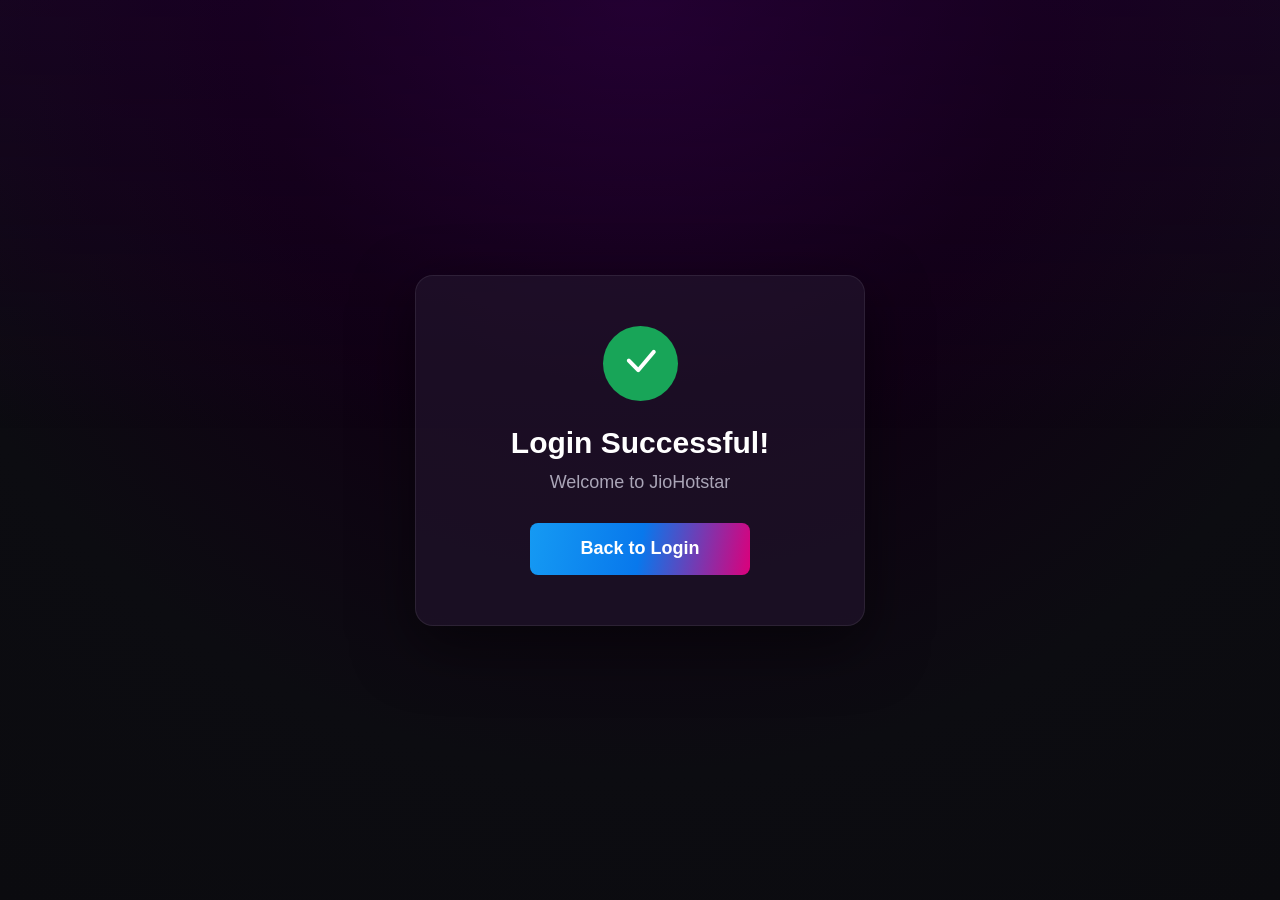
<file: success.html>
<!DOCTYPE html>
<html lang="en">

<head>

    <meta charset="UTF-8">

    <meta name="viewport"
        content="width=device-width, initial-scale=1.0">

    <title>Login Successful</title>

    <link rel="stylesheet"
        href="https://cdn.jsdelivr.net/npm/bootstrap-icons@1.11.3/font/bootstrap-icons.min.css">

    <link rel="stylesheet" href="style.css">

</head>


<body class="success-page">


    <div class="success-container">


        <div class="success-icon">

            <i class="bi bi-check-lg"></i>

        </div>


        <h1>
            Login Successful!
        </h1>


        <p>
            Welcome to JioHotstar
        </p>


        <a href="index.html" class="back-button">
            Back to Login
        </a>


    </div>


</body>

</html>
</file>
<file: style.css>
* {
    margin: 0;
    padding: 0;
    box-sizing: border-box;
}
html,
body {
    width: 100%;
    min-height: 100%;
}
body {
    min-height: 100vh;
    font-family: Arial, Helvetica, sans-serif;
    color: white;
    overflow-x: hidden;
    background:
        radial-gradient(
            circle at 50% -20%,
            #21002d 0%,
            #100014 28%,
            #0c0c11 58%,
            #0b0b0f 100%
        );
}
body::before {
    content: "";
    position: fixed;
    left: 0;
    top: 0;
    width: 100%;
    height: 430px;
    pointer-events: none;
    background:
        linear-gradient(
            180deg,
            rgba(40, 0, 60, 0.35),
            rgba(10, 10, 15, 0)
        );
    z-index: -2;
}
.star {
    position: fixed;
    color: #77727f;
    opacity: 0.65;
    pointer-events: none;
}
.star-one {
    left: 35px;
    top: 125px;
    color: #ffffff;
    font-size: 43px;
}
.star-one {
    left: 25px;
    top: 25px;
}
.star-two {
    left: 275px;
    top: 112px;
    font-size: 10px;
}
.star-three {
    left: 460px;
    top: 110px;
    font-size: 8px;
}
.star-four {
    left: 704px;
    top: 95px;
    font-size: 8px;
}
.star-five {
    left: 885px;
    top: 125px;
    font-size: 7px;
}
.star-six {
    left: 1055px;
    top: 110px;
    font-size: 8px;
}
.star-seven {
    left: 1260px;
    top: 135px;
    font-size: 7px;
}
.star-eight {
    right: 160px;
    top: 105px;
    font-size: 8px;
}
.sidebar {
    position: fixed;
    left: 0;
    top: 0;
    width: 82px;
    height: 100vh;
    padding-top: 265px;
    padding-left: 43px;
    z-index: 50;
    display: flex;
    flex-direction: column;
    gap: 25px;
    transition: width 0.4s ease;
}
.sidebar {
    padding-top: 195px;
}

.sidebar:hover {
    width: 235px;
}

.menu-item {
    width: 175px;
    height: 32px;
    display: flex;
    align-items: center;
    color: #9e9ca2;
    cursor: pointer;
    position: relative;
    transition:
        color 0.3s ease,
        transform 0.3s ease;
}
.menu-item i {
    width: 25px;
    min-width: 25px;
    display: flex;
    justify-content: center;
    align-items: center;
    font-size: 20px;
    transition:
        transform 0.3s ease,
        color 0.3s ease;
}
.menu-item span {
    margin-left: 20px;
    font-size: 20px;
    font-weight: 600;
    white-space: nowrap;
    opacity: 0;
    transform: translateX(-20px);
    pointer-events: none;
    transition:
        opacity 0.25s ease,
        transform 0.35s ease;
}
.sidebar:hover .menu-item span {
    opacity: 1;
    transform: translateX(0);
}
.menu-item:hover {
    color: white;
    transform: translateX(3px);
}
.menu-item:hover i {
    color: white;
    transform: scale(1.08);
}
.menu-item.active {
    color: white;
}
.menu-item.active i {
    color: white;
}
.help-button {
    position: fixed;
    right: 74px;
    top: 147px;
    width: 260px;
    height: 56px;
    border: none;
    border-radius: 9px;
    background:
        rgba(61, 28, 69, 0.65);
    color: white;
    display: flex;
    align-items: center;
    justify-content: center;
    gap: 10px;
    font-size: 20px;
    font-weight: 700;
    cursor: pointer;
    z-index: 40;
    transition:
        background 0.3s ease,
        transform 0.3s ease;
}
.help-button {
    top: 55px;
}
.help-button i {
    font-size: 22px;
}
.help-button:hover {
    background:
        rgba(83, 38, 94, 0.8);
    transform: scale(1.02);
}
.main-content {
    width: 100%;
    min-height: 100vh;
    display: flex;
    flex-direction: column;
    align-items: center;
    padding-top: 245px;
    padding-left: 30px;
}
.logo {
    width: 400px;
    height: 165px;
    display: flex;
    align-items: center;
    justify-content: center;
    margin-bottom: 5px;
}
.logo img {
    width: 400px;
    height: 165px;
    object-fit: contain;
    display: block;
}
.main-content h1 {
    margin-top: 3px;
    font-size: 31px;
    line-height: 1.2;
    font-weight: 700;
    letter-spacing: -0.5px;
}
.main-content {
    padding-top: 155px;
}
.description {
    margin-top: 12px;
    color: #aaa5b7;
    font-size: 18px;
    font-weight: 400;
    text-align: center;
}
.login-button {
    margin-top: 29px;
    width: 260px;
    height: 57px;
    border-radius: 8px;
    display: flex;
    align-items: center;
    justify-content: center;
    text-decoration: none;
    color: white;
    font-size: 20px;
    font-weight: 700;
    background:
        linear-gradient(
            100deg,
            #159af3 0%,
            #0878ec 48%,
            #dc007b 100%
        );
    transition:
        transform 0.2s ease,
        box-shadow 0.2s ease;
}
.login-button:hover {
    transform: scale(1.02);
    box-shadow:
        0 8px 25px rgba(10, 130, 255, 0.25);
}
.login-button:active {
    transform: scale(0.97);
}
@media (max-width: 900px) {
    .help-button {
        right: 25px;
        top: 35px;
    }
    .main-content {
        padding-left: 20px;
    }
}
@media (max-width: 650px) {
    .sidebar {
        width: 60px;
        padding-left: 18px;
        padding-top: 180px;
    }
    .sidebar:hover {
        width: 205px;
    }
    .help-button {
        width: 190px;
        height: 48px;
        font-size: 15px;
        right: 15px;
        top: 25px; 
    }
    .main-content {
        padding-top: 230px;
        padding-left: 0;
    }
    .logo {
        width: 320px;
        height: auto;
    }
    .logo img {
        width: 320px;
        height: auto;
    }
    .main-content h1 {
        font-size: 25px;
    }
    .description {
        width: 90%;
        font-size: 15px;
        line-height: 1.5;
    }
    .login-button {
        width: 230px;
    }
}
.success-page {
    min-height: 100vh;
    display: flex;
    align-items: center;
    justify-content: center;
    background:
        radial-gradient(
            circle at 50% 0%,
            #21002d 0%,
            #100014 35%,
            #0c0c11 70%,
            #0b0b0f 100%
        );
}
.success-container {
    width: 450px;
    padding: 50px 40px;
    text-align: center;
    background: rgba(35, 20, 45, 0.65);
    border: 1px solid rgba(255,255,255,0.08);
    border-radius: 18px;
    box-shadow:
        0 20px 60px rgba(0,0,0,0.5);
}
.success-icon {
    width: 75px;
    height: 75px;
    margin: 0 auto 25px;
    border-radius: 50%;
    display: flex;
    align-items: center;
    justify-content: center;
    background: #18a558;
    color: white;
    font-size: 42px;
}
.success-container h1 {
    color: white;
    font-size: 30px;
    margin-bottom: 12px;
}
.success-container p {
    color: #aaa5b7;
    font-size: 18px;
    margin-bottom: 30px;
}
.back-button {
    display: inline-flex;
    align-items: center;
    justify-content: center;
    width: 220px;
    height: 52px;
    border-radius: 8px;
    text-decoration: none;
    color: white;
    font-size: 18px;
    font-weight: bold;
    background:
        linear-gradient(
            100deg,
            #159af3,
            #0878ec,
            #dc007b
        );
    transition: 0.3s;
}
.back-button:hover {
    transform: scale(1.03);
    box-shadow:
        0 8px 25px rgba(10,130,255,0.25);
}
</file>
